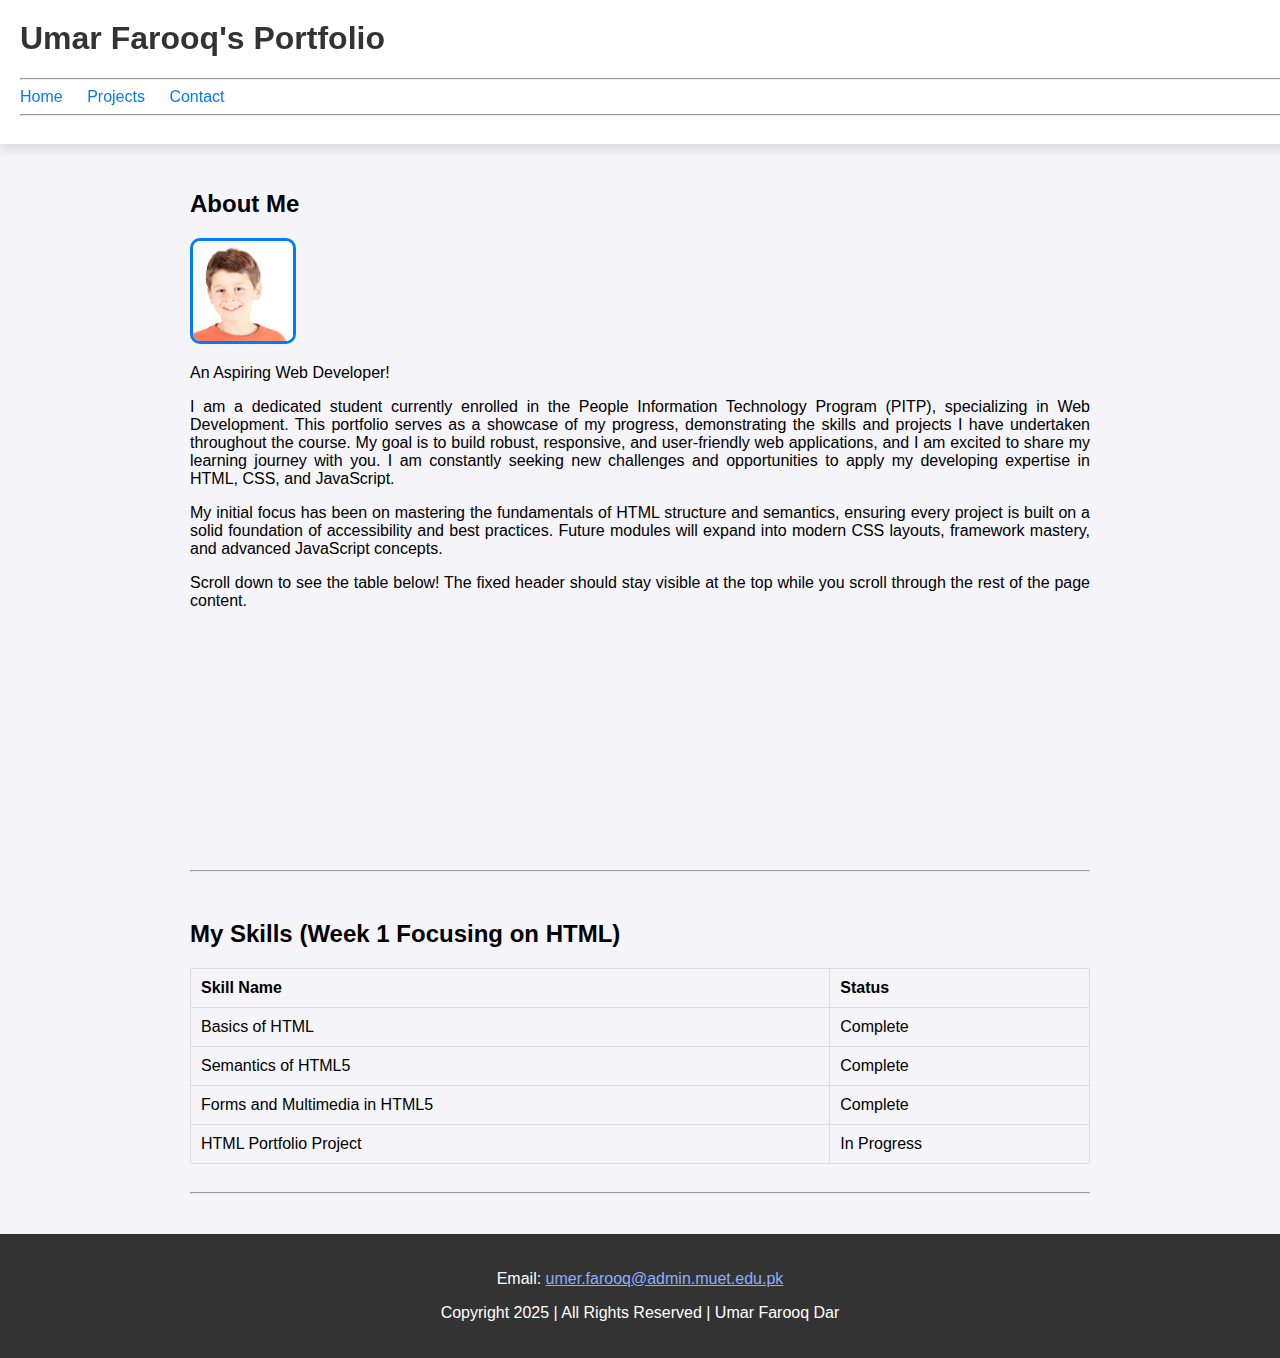
<file: index.html>
<!DOCTYPE html>
<html lang="en">
<head>
    <meta charset="UTF-8">
    <meta name="viewport" content="width=device-width, initial-scale=1.0">
    <title>Umar Farooq Web Developer</title>
    <link rel="stylesheet" href="style.css">
</head>
<body>
    <header>
        <h1>Umar Farooq's Portfolio</h1>
        <hr>
        <nav>
            <a href="/">Home</a>
            <a href="/projects.html">Projects</a>
            <a href="/contact.html">Contact</a>
        </nav>
        <hr>
    </header>
    <main>
        <section>
            <h2>About Me</h2>
            <img src="/my image.jpg" height="100" width="100" alt="a person named Umar Farooq" >
            <p>An Aspiring Web Developer!</p>
            <p>
                I am a dedicated student currently enrolled in the People Information Technology Program
                (PITP), specializing in Web Development. This portfolio serves as a showcase of my progress, 
                demonstrating the skills and projects I have undertaken throughout the course. My goal is 
                to build robust, responsive, and user-friendly web applications, and I am excited to share 
                my learning journey with you. I am constantly seeking new challenges and opportunities to apply 
                my developing expertise in HTML, CSS, and JavaScript.
            </p>
            <p>
                My initial focus has been on mastering the fundamentals of HTML structure and semantics, 
                ensuring every project is built on a solid foundation of accessibility and best practices. 
                Future modules will expand into modern CSS layouts, framework mastery, and advanced JavaScript concepts.
            </p>
            <p>
                Scroll down to see the table below! The fixed header should stay visible at the top while 
                you scroll through the rest of the page content.
            </p>
            <br><br><br><br><br><br><br><br><br><br><br><br>
        </section>
        <hr>
        <section>
            <h2>My Skills (Week 1 Focusing on HTML)</h2>
            <table border="1">
                <thead>
                    <tr>
                        <th>Skill Name</th>
                        <th>Status</th>
                    </tr>
                </thead>
                <tbody>
                    <tr>
                        <td>Basics of HTML</td>
                        <td>Complete</td>
                    </tr>
                    <tr>
                        <td>Semantics of HTML5</td>
                        <td>Complete</td>
                    </tr>
                    <tr>
                        <td>Forms and Multimedia in HTML5</td>
                        <td>Complete</td>
                    </tr>
                    <tr>
                        <td>HTML Portfolio Project</td>
                        <td>In Progress</td>
                    </tr>
                </tbody>
            </table>
        </section>
        <hr>
    </main>
    <footer>
        <p>Email: <a href="mailto:umer.farooq@admin.muet.edu.pk">umer.farooq@admin.muet.edu.pk</a></p>
        <p>Copyright 2025 | All Rights Reserved | Umar Farooq Dar</p>
    </footer>
</body>
</html>
</file>
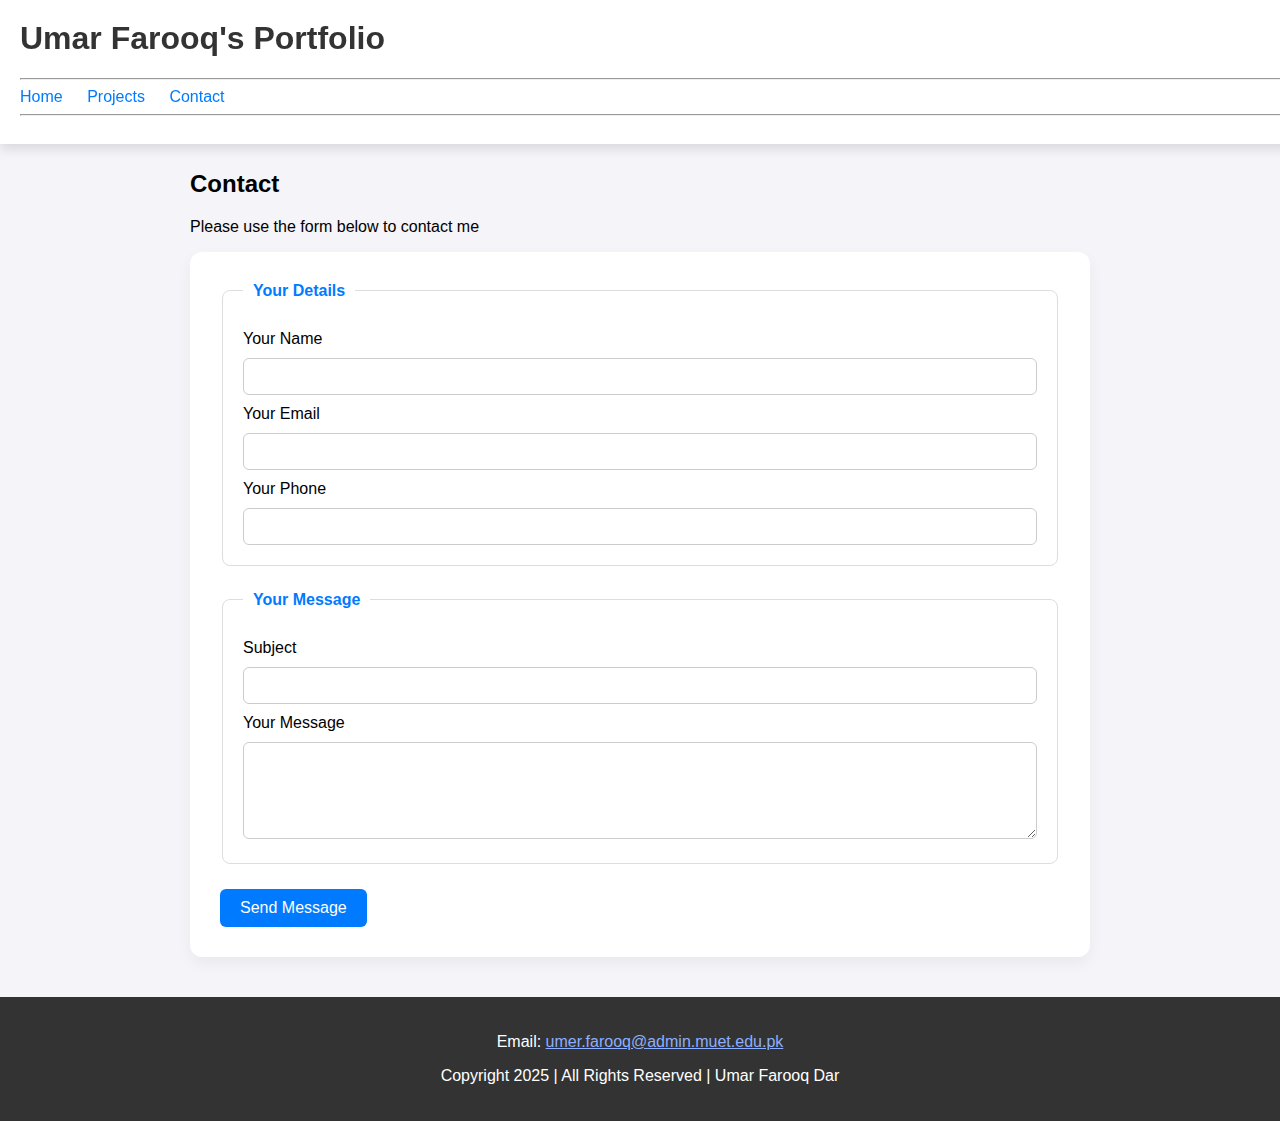
<file: contact.html>
<!DOCTYPE html>
<html lang="en">
<head>
    <meta charset="UTF-8">
    <meta name="viewport" content="width=device-width, initial-scale=1.0">
    <title>Umar Farooq Web Developer</title>
    <link rel="stylesheet" href="style.css">
</head>
<body>
    <header>
        <h1>Umar Farooq's Portfolio</h1>
        <hr>
        <nav>
            <a href="/">Home</a>
            <a href="/projects.html">Projects</a>
            <a href="/contact.html">Contact</a>
        </nav>
        <hr>
    </header>
    <main>
        <h2>Contact</h2>
        <p>Please use the form below to contact me</p>
        <form>
            <fieldset>
                <legend>Your Details</legend>
                <label for="name">Your Name</label>
                <input type="text" id="name">
                <br>
                <label for="email">Your Email</label>
                <input type="email" id="email">
                <br>
                <label for="phone">Your Phone</label>
                <input type="tel" id="phone">
            </fieldset>
            <fieldset>
                <legend>Your Message</legend>
                <label for="subject">Subject</label>
                <input type="text" id="subject">
                <br>
                <label for="message">Your Message</label>
                <textarea id="message" rows="5" cols="30"></textarea>
            </fieldset>
            <button>Send Message</button>
        </form>
    </main>
    <footer>
        <p>Email: <a href="mailto:umer.farooq@admin.muet.edu.pk">umer.farooq@admin.muet.edu.pk</a></p>
        <p>Copyright 2025 | All Rights Reserved | Umar Farooq Dar</p>
    </footer>
</body>
</html>
</file>
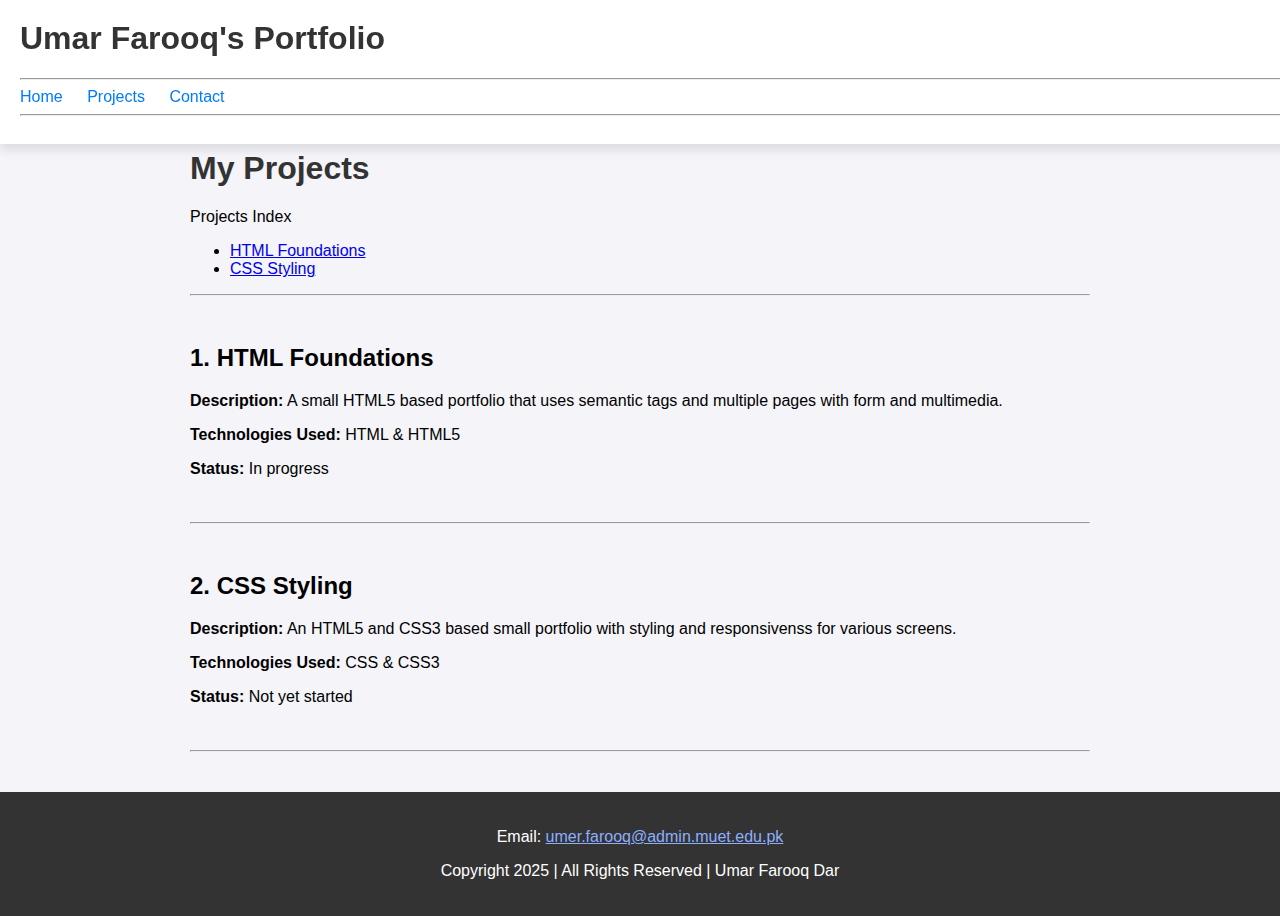
<file: projects.html>
<!DOCTYPE html>
<html lang="en">
<head>
    <meta charset="UTF-8">
    <meta name="viewport" content="width=device-width, initial-scale=1.0">
    <title>Umar Farooq Web Developer</title>
    <link rel="stylesheet" href="style.css">
</head>
<body>
    <header>
        <h1>Umar Farooq's Portfolio</h1>
        <hr>
        <nav>
            <a href="/">Home</a>
            <a href="/projects.html">Projects</a>
            <a href="/contact.html">Contact</a>
        </nav>
        <hr>
    </header>
    <main>
        <h1>My Projects</h1>
        <p>Projects Index</p>
        <ul>
            <li><a href="#project-1">HTML Foundations</a></li>
            <li><a href="#project-2">CSS Styling</a></li>
        </ul>
        <hr>
        <section id="project-1">
            <h2>1. HTML Foundations</h2>
            <p><strong>Description:</strong> A small HTML5 based portfolio that uses semantic tags and multiple pages with form and multimedia.</p>
            <p><strong>Technologies Used:</strong> HTML & HTML5</p>
            <p><strong>Status:</strong> In progress</p>
        </section>
        <hr>
        <section id="project-2">
            <h2>2. CSS Styling</h2>
            <p><strong>Description:</strong> An HTML5 and CSS3 based small portfolio with styling and responsivenss for various screens.</p>
            <p><strong>Technologies Used:</strong> CSS & CSS3</p>
            <p><strong>Status:</strong> Not yet started</p>
        </section>
        <hr>
    </main>
    <footer>
        <p>Email: <a href="mailto:umer.farooq@admin.muet.edu.pk">umer.farooq@admin.muet.edu.pk</a></p>
        <p>Copyright 2025 | All Rights Reserved | Umar Farooq Dar</p>
    </footer>
</body>
</html>
</file>
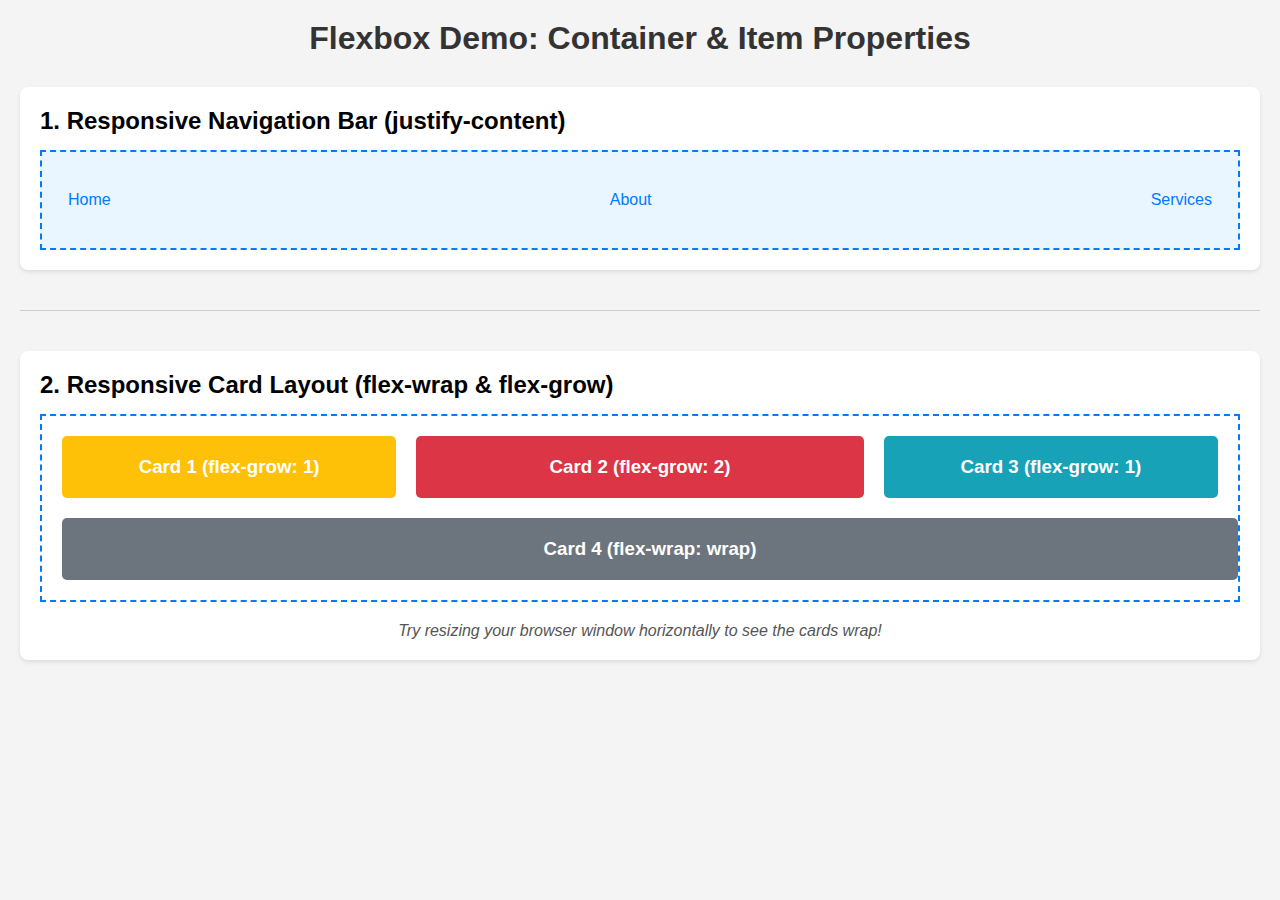
<file: Examples/flexbox.html>
<!DOCTYPE html>
<html lang="en">
<head>
    <meta charset="UTF-8">
    <meta name="viewport" content="width=device-width, initial-scale=1.0">
    <title>Flexbox Demonstration</title>
    <link rel="stylesheet" href="flexbox.css">
</head>
<body>

    <header>
        <h1>Flexbox Demo: Container & Item Properties</h1>
    </header>

    <main>
        <section class="demo-section">
            <h2>1. Responsive Navigation Bar (justify-content)</h2>
            <nav class="flex-container nav-bar">
                <a href="#">Home</a>
                <a href="#">About</a>
                <a href="#">Services</a>
                <!-- <a href="#">Contact</a> -->
            </nav>
        </section>

        <hr>

        <section class="demo-section">
            <h2>2. Responsive Card Layout (flex-wrap & flex-grow)</h2>
            <div class="flex-container card-wrapper">
                <div class="flex-item card card-1"><h3>Card 1 (flex-grow: 1)</h3></div>
                <div class="flex-item card card-2"><h3>Card 2 (flex-grow: 2)</h3></div>
                <div class="flex-item card card-3"><h3>Card 3 (flex-grow: 1)</h3></div>
                <div class="flex-item card card-4"><h3>Card 4 (flex-wrap: wrap)</h3></div>
            </div>
            <p class="resize-note">Try resizing your browser window horizontally to see the cards wrap!</p>
        </section>
        
    </main>

</body>
</html>
</file>
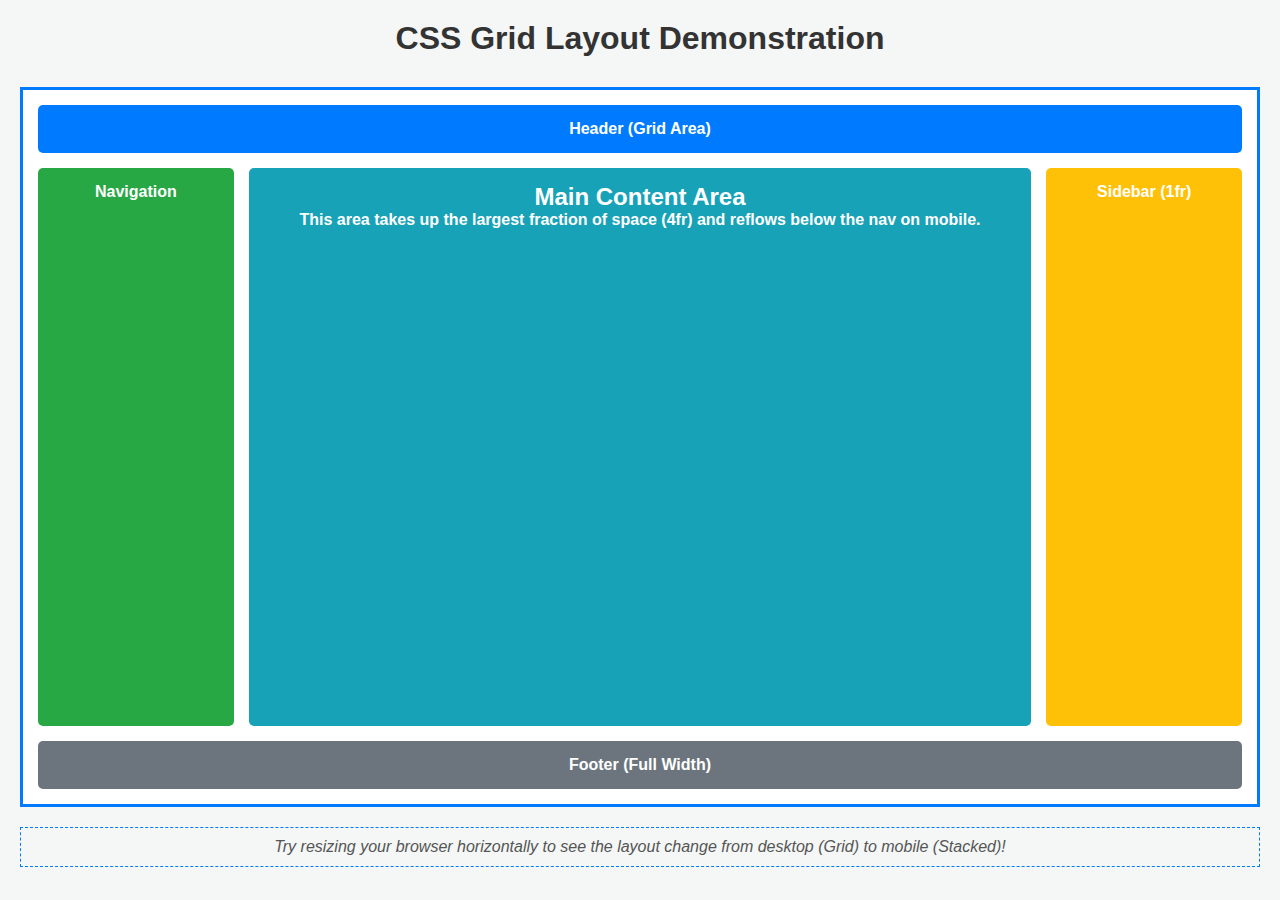
<file: Examples/grid-demo.html>
<!DOCTYPE html>
<html lang="en">
<head>
    <meta charset="UTF-8">
    <meta name="viewport" content="width=device-width, initial-scale=1.0">
    <title>CSS Grid & Responsive Layout Demo</title>
    <link rel="stylesheet" href="grid-demo.css">
    <script src="js-fundamentals.js"></script>
</head>
<body>

    <header>
        <h1 id="title">CSS Grid Layout Demonstration</h1>
    </header>

    <main class="grid-container">
        <div class="grid-item header-area">Header (Grid Area)</div>
        <nav class="grid-item nav-area">Navigation</nav>
        <section class="grid-item main-area">
            <h2>Main Content Area</h2>
            <p>This area takes up the largest fraction of space (4fr) and 
                reflows below the nav on mobile.</p>
        </section>
        <aside class="grid-item sidebar-area">Sidebar (1fr)</aside>
        <footer class="grid-item footer-area">Footer (Full Width)</footer>        
    </main>

    <script>
        // JavaScript can be used to enhance interactivity, but is not required for the grid layout.
        console.log("CSS Grid Layout Demo Loaded");
        // javascript

        let el = document.getElementsById('title');

        el.text.color = 'blue';
        el.style.color = 'blue';
        el.style.fontSize = '2em';
    </script>
    
    <p class="resize-note">Try resizing your browser horizontally to see the 
        layout change from desktop (Grid) to mobile (Stacked)!</p>

</body>
</html>
</file>
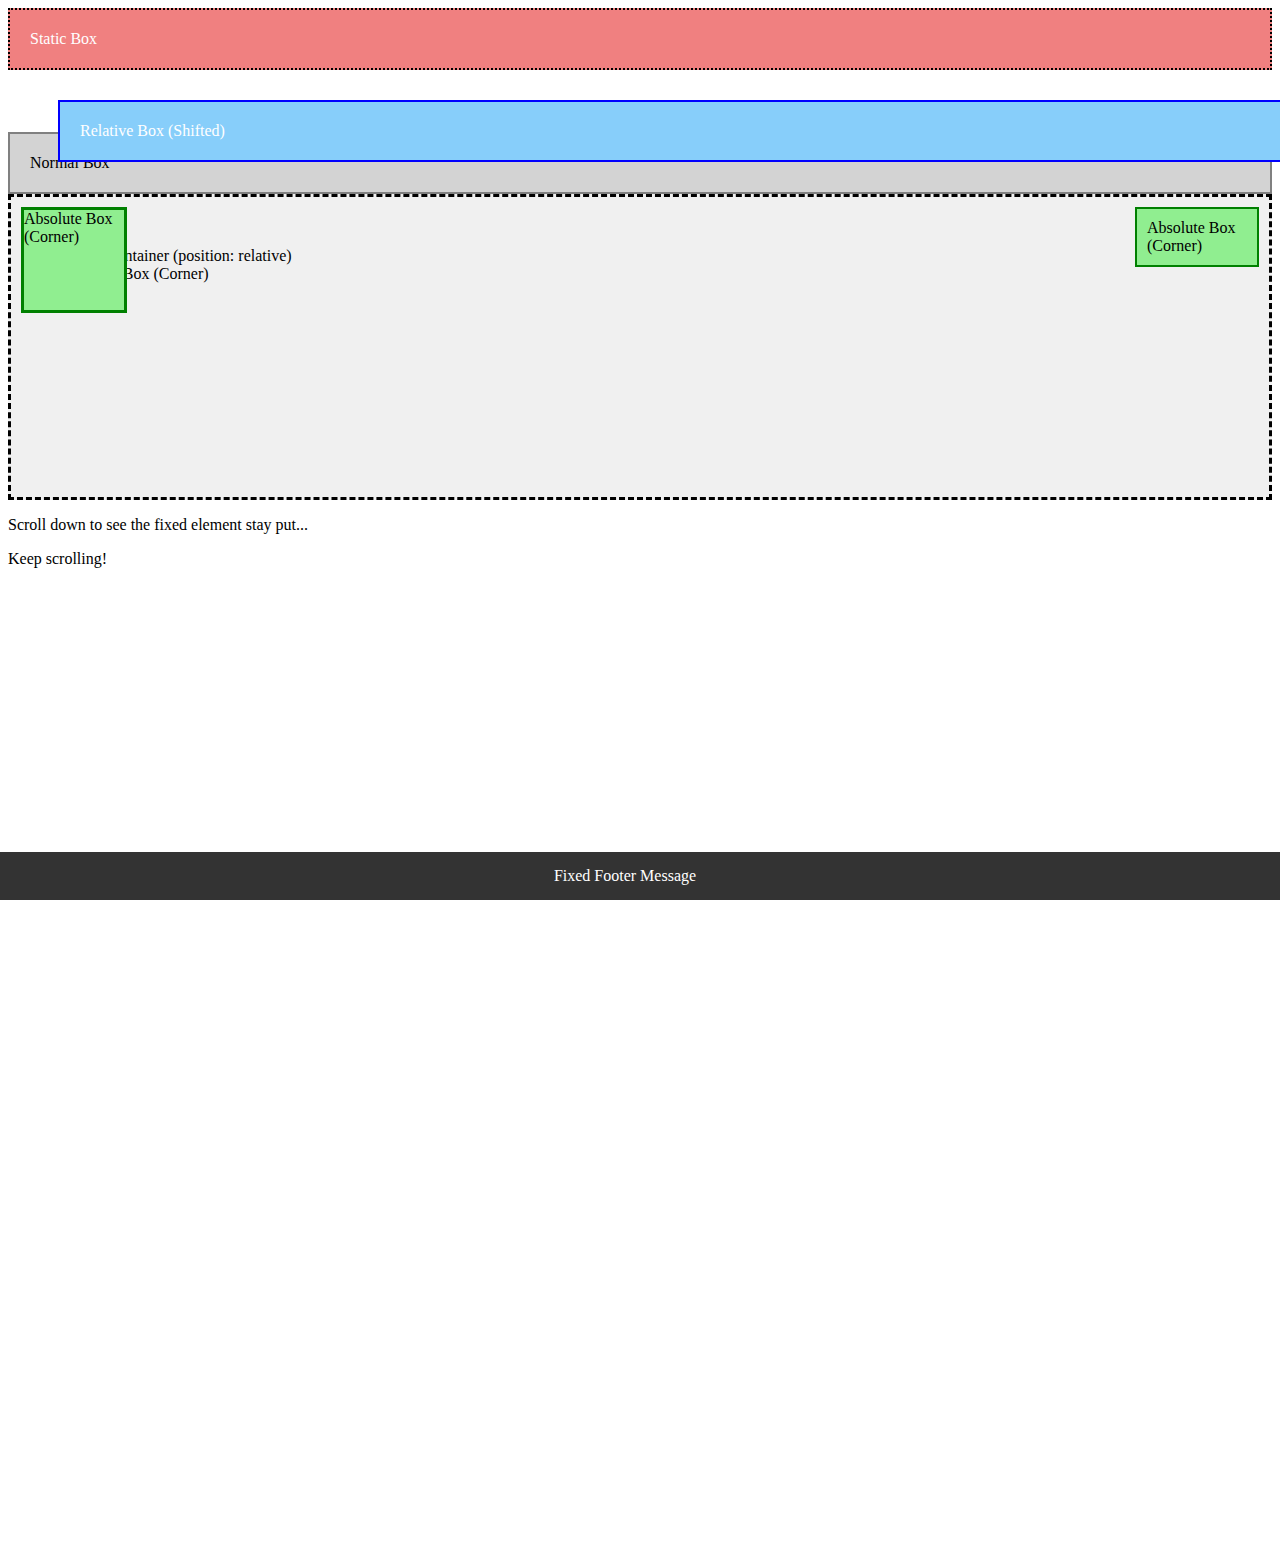
<file: Examples/postions.html>
<!DOCTYPE html>
<html lang="en">
  <head>
    <meta charset="UTF-8" />
    <meta name="viewport" content="width=device-width, initial-scale=1.0" />
    <title>Document</title>
    <link rel="stylesheet" href="./positions.css" />
  </head>
  <body>
    <div class="static-box">Static Box</div>

    <div class="container">
      <div class="relative-box">Relative Box (Shifted)</div>
      <div class="normal-box">Normal Box</div>
    </div>

    <div class="parent-relative">
      Parent Container (position: relative)
      <div class="absolute-box">Absolute Box (Corner)</div>
      <div class="absolute-box2">Absolute Box (Corner)</div>
      <div class="absolute-box3">Absolute Box (Corner)</div>
    </div>
    
    <div class="fixed-box">Fixed Footer Message</div>
    <p>Scroll down to see the fixed element stay put...</p>
    <p style="height: 1000px">Keep scrolling!</p>
  </body>
</html>
</file>
<file: style.css>
body {
    box-sizing: border-box;
    font-family: 'Inter', sans-serif;
    margin: 0;
    background-color: #f4f4f9;
    text-align: justify;
}

header {
    position: fixed; 
    top: 0; 
    left: 0;
    width: 100%;
    background-color: #fff;
    padding: 20px;
    box-shadow: 0 6px 10px rgba(0, 0, 0, 0.1);
    z-index: 1000;
}

main {
    padding-top: 150px;
    max-width: 900px;
    margin: 0 auto;
    padding-left: 20px;
    padding-right: 20px;
}

h1 {
    margin-top: 0;
    color: #333;
}

nav a {
    margin-right: 20px;
    text-decoration: none;
    color: #007bff;
    font-weight: 500;
    transition: color 0.2s;
}

nav a:hover {
    color: #0056b3;
}

section {
    padding: 20px 0;
}

img {
    border-radius: 10px;
    object-fit: cover;
    border: 3px solid #007bff;
}

table {
    border-collapse: collapse;
    width: 100%;
    margin-top: 15px;
}

th, td {
    border: 1px solid #ddd;
    padding: 10px;
    text-align: left;
}

form {
    background-color: white;
    padding: 30px;
    border-radius: 12px;
    box-shadow: 0 6px 15px rgba(0, 0, 0, 0.05);
}

fieldset {
    border: 1px solid #ddd;
    padding: 20px;
    margin-bottom: 25px;
    border-radius: 8px;
}

legend {
    font-weight: bold;
    color: #007bff;
    padding: 0 10px;
}

label {
    display: block;
    margin-bottom: 5px;
    margin-top: 10px;
    font-weight: 500;
}

input[type="text"], input[type="email"], input[type="tel"], input[type="text"], textarea {
    width: 100%;
    padding: 10px;
    margin-top: 5px;
    box-sizing: border-box;
    border: 1px solid #ccc;
    border-radius: 6px;
    transition: border-color 0.2s, box-shadow 0.2s;
}

input:focus, textarea:focus {
    border-color: #007bff;
    box-shadow: 0 0 0 3px rgba(0, 123, 255, 0.25);
    outline: none;
}

textarea {
    resize: vertical;
}

button {
    background-color: #007bff; 
    color: white; 
    padding: 10px 20px; 
    border: none; 
    border-radius: 6px; 
    cursor: pointer; 
    font-size: 16px; 
    transition: background-color 0.3s;
}

button:hover {
    background-color: #0056b3;
}

footer {
    text-align: center;
    padding: 20px;
    background-color: #333;
    color: white;
    margin-top: 40px;
}

footer a {
    color: #8cafff;
}
</file>
<file: Examples/positions.css>
.static-box {
  background-color: lightcoral;
  color: white;
  padding: 20px;
  border: 2px dotted black;
  /* Even if you set these, they won't move the box */
  position: static; 
}

.relative-box {
  background-color: lightskyblue;
  color: white;
  padding: 20px;
  border: 2px solid blue;
  
  position: relative;
  /* Moves 30px down from its original top edge and 20px right */
  top: 30px;
  left: 50px;
}

.normal-box {
  background-color: lightgray;
  padding: 20px;
  border: 2px solid gray;
  /* This box does not move up to fill the relative box's original spot */
}

.parent-relative {
  background-color: #f0f0f0;
  padding: 50px;
  border: 3px dashed black;
  height: 200px;
  /* 1. This makes it the positioning context for its absolute child */
  position: relative; 
}

.absolute-box {
  background-color: lightgreen;
  color: black;
  padding: 10px;
  border: 2px solid green;
  width: 100px;
  
  position: absolute; 
  /* 2. Positions relative to the top-right corner of the parent */
  top: 10px; 
  right: 10px;
}

.absolute-box2 {
  position: absolute;
  left: 10px;
  top: 10px;
  width: 100px;
  height: 100px;
  border: 3px solid green;
  background-color: lightgreen;
}

.fixed-box {
  background-color: #333;
  color: white;
  padding: 15px;
  width: 100%; /* Spans the full width of the viewport */
  text-align: center;
  
  position: fixed; 
  /* Locks it to the bottom of the browser window */
  bottom: 0; 
  right: 0;
  z-index: 1000; /* Ensures it is on top of other content */
}
</file>
<file: Examples/flexbox.css>
/* General Reset and Styling */
* {
    box-sizing: border-box;
    margin: 0;
    padding: 0;
    font-family: Arial, sans-serif;
}

body {
    background-color: #f4f4f4;
    padding: 20px;
}

h1 {
    text-align: center;
    margin-bottom: 30px;
    color: #333;
}

hr {
    margin: 40px 0;
    border: 0;
    border-top: 1px solid #ccc;
}

.demo-section {
    background-color: white;
    padding: 20px;
    border-radius: 8px;
    box-shadow: 0 2px 4px rgba(0, 0, 0, 0.1);
}

.resize-note {
    margin-top: 20px;
    font-style: italic;
    color: #555;
    text-align: center;
}

/* --- Flex Container Setup --- */

.flex-container {
    /* REQUIRED: This turns on Flexbox for the container */
    display: flex; 
    border: 2px dashed #007bff;
    padding: 10px;
    min-height: 100px;
    margin-top: 15px;
}

/* --- DEMO 1: Navigation Bar --- */

.nav-bar {
    /* Sets the Main Axis direction */
    flex-direction: row; 
    
    /* Distributes space BETWEEN the items along the Main Axis */
    justify-content: space-between; 
    
    /* Centers items vertically along the Cross Axis */
    align-items: center; 
    background-color: #e9f5ff;
}

.nav-bar a {
    text-decoration: none;
    color: #007bff;
    padding: 8px 15px;
    border: 1px solid transparent;
    transition: background-color 0.3s;
}

/* --- DEMO 2: Card Layout --- */

.card-wrapper {
    /* REQUIRED: Allows items to break onto a new line */
    flex-wrap: wrap; 
    
    /* Aligns items to the top of the container when wrapped */
    align-items: flex-start;
}

.flex-item {
    background-color: #28a745;
    color: white;
    padding: 20px;
    margin: 10px;
    text-align: center;
    border-radius: 5px;
    min-width: 150px;
}

/* Flex Item Properties: Controlling Growth */

.card-1 {
    /* Grows to consume available space (1 part) */
    flex-grow: 1; 
    background-color: #ffc107;
}

.card-2 {
    /* Grows twice as much as others (2 parts) */
    flex-grow: 2; 
    background-color: #dc3545;
}

.card-3 {
    /* Grows to consume available space (1 part) */
    flex-grow: 1; 
    background-color: #17a2b8;
}

.card-4 {
    /* flex-basis sets the initial size before growth/shrink */
    flex: 0 0 100%; /* Shorthand: Don't grow (0), Don't shrink (0), Base size is 100% */
    background-color: #6c757d;
}
</file>
<file: Examples/grid-demo.css>
/* General Styling and Reset */
* {
    box-sizing: border-box;
    margin: 0;
    padding: 0;
    font-family: Arial, sans-serif;
}

body {
    background-color: #f4f7f6;
    padding: 20px;
}

h1 {
    text-align: center;
    margin-bottom: 30px;
    color: #333;
}

.resize-note {
    margin-top: 20px;
    padding: 10px;
    border: 1px dashed #007bff;
    font-style: italic;
    color: #555;
    text-align: center;
}

/* --- GRID CONTAINER SETUP (Desktop/Default View) --- */

.grid-container {
    /* 1. REQUIRED: Activates CSS Grid layout */
    display: grid; 
    
    /* Sets padding and border for visualization */
    border: 3px solid #007bff;
    gap: 15px; /* Spacing between grid items */
    padding: 15px;
    background-color: white;
    min-height: 80vh;
}

/* 2. Defining Columns and Rows using 'fr' (Fractional Unit) */
.grid-container {
    /* Creates 3 columns: a small 1fr nav, a large 4fr content area, and a 1fr sidebar */
    grid-template-columns: 1fr 4fr 1fr;
    
    /* Defines the rows for the layout */
    grid-template-rows: auto 1fr auto; 
    
    /* 3. Defining named template areas visually */
    grid-template-areas:
        "header-area header-area header-area"
        "nav-area    main-area   sidebar-area"
        "footer-area footer-area footer-area";
}


/* --- GRID ITEM PLACEMENT --- */

.grid-item {
    padding: 15px;
    text-align: center;
    border-radius: 5px;
    font-weight: bold;
    color: white;
}

/* Assigning Items to their named areas */
.header-area {
    grid-area: header-area;
    background-color: #007bff;
}
.nav-area {
    grid-area: nav-area;
    background-color: #28a745;
}
.main-area {
    grid-area: main-area;
    background-color: #17a2b8;
}
.sidebar-area {
    grid-area: sidebar-area;
    background-color: #ffc107;
}
.footer-area {
    grid-area: footer-area;
    background-color: #6c757d;
}


/* --- MEDIA QUERY FOR RESPONSIVENESS (Mobile View) --- */

/* Changes the layout when the viewport is 768px wide or smaller */
@media (max-width: 768px) {
    
    /* 4. Overriding the layout within the Media Query */
    .grid-container {
        /* Redefines to a single column */
        grid-template-columns: 1fr; 
        
        /* Redefines the named areas to stack vertically */
        grid-template-areas:
            "header-area"
            "nav-area"
            "sidebar-area" /* Sidebar moves up */
            "main-area"
            "footer-area";
    }
    
    .grid-item {
        /* Adjusts padding for smaller screens */
        padding: 10px;
    }
}
</file>
